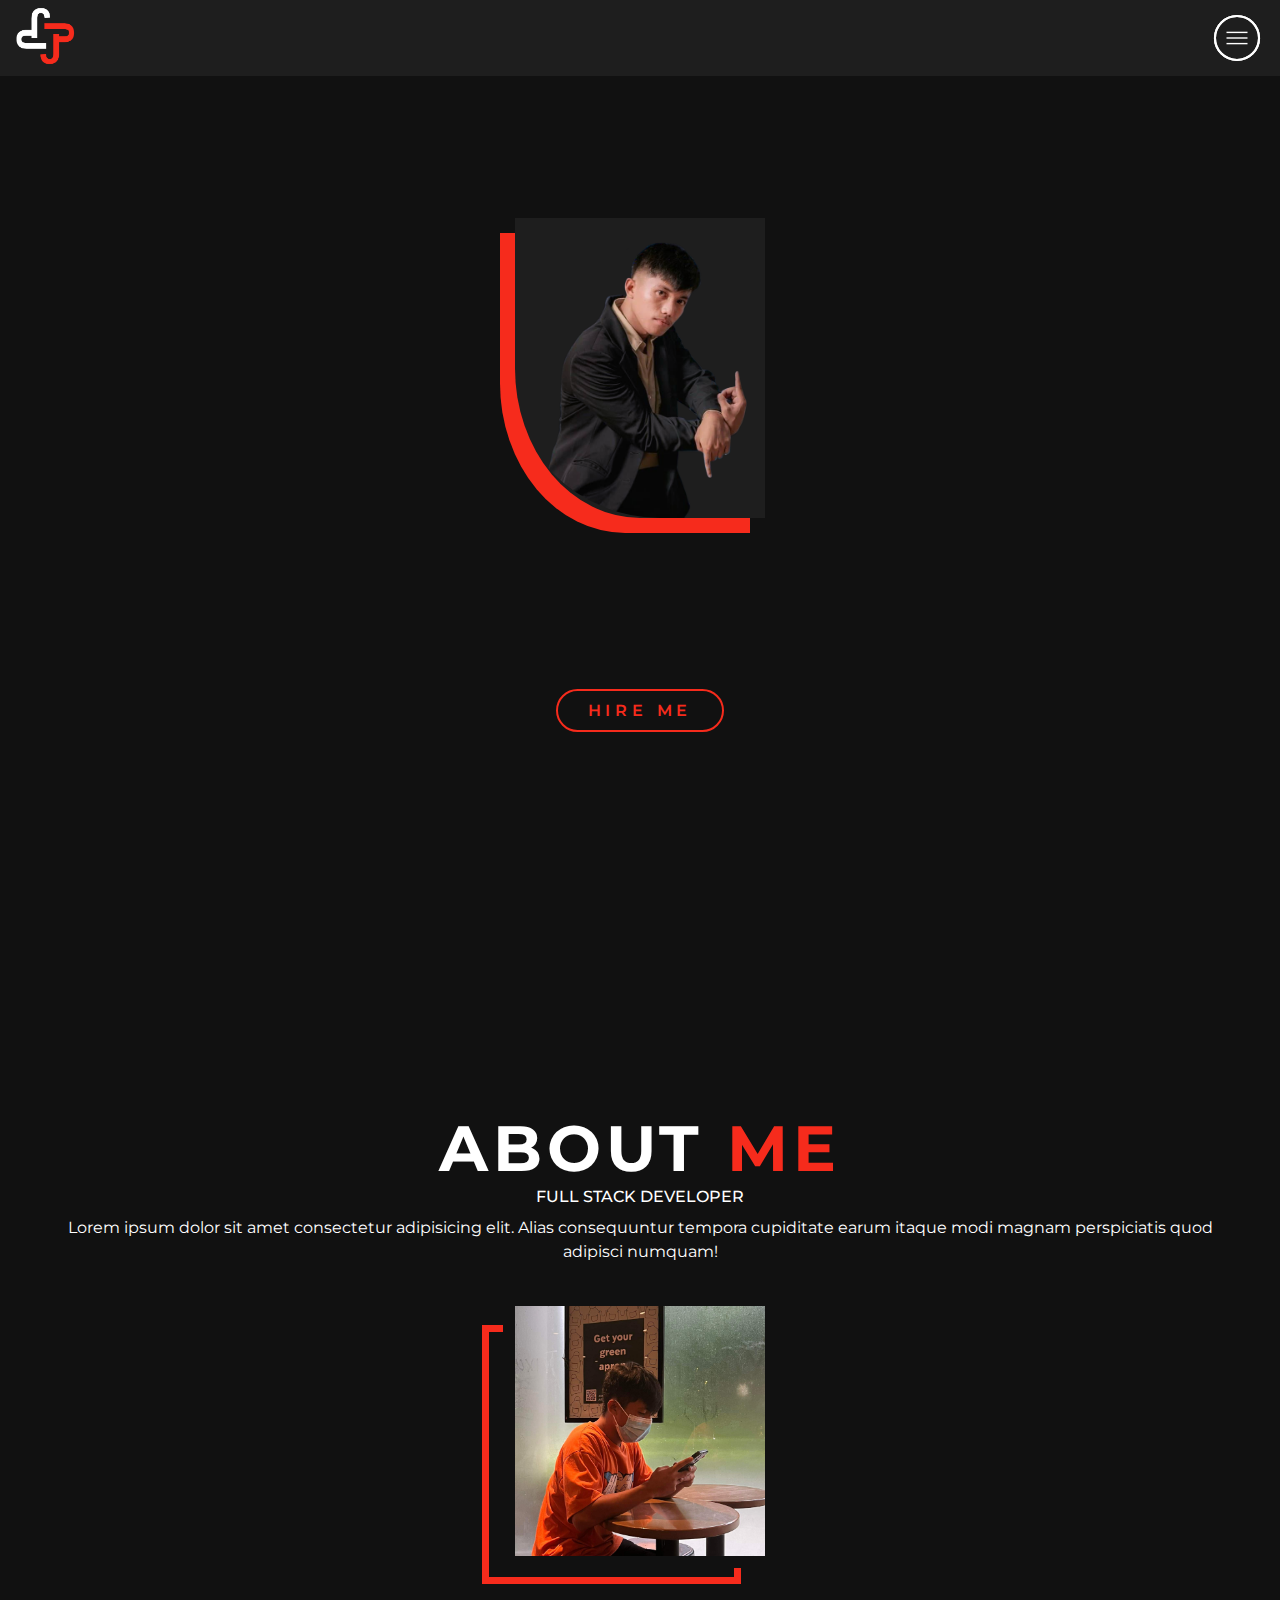
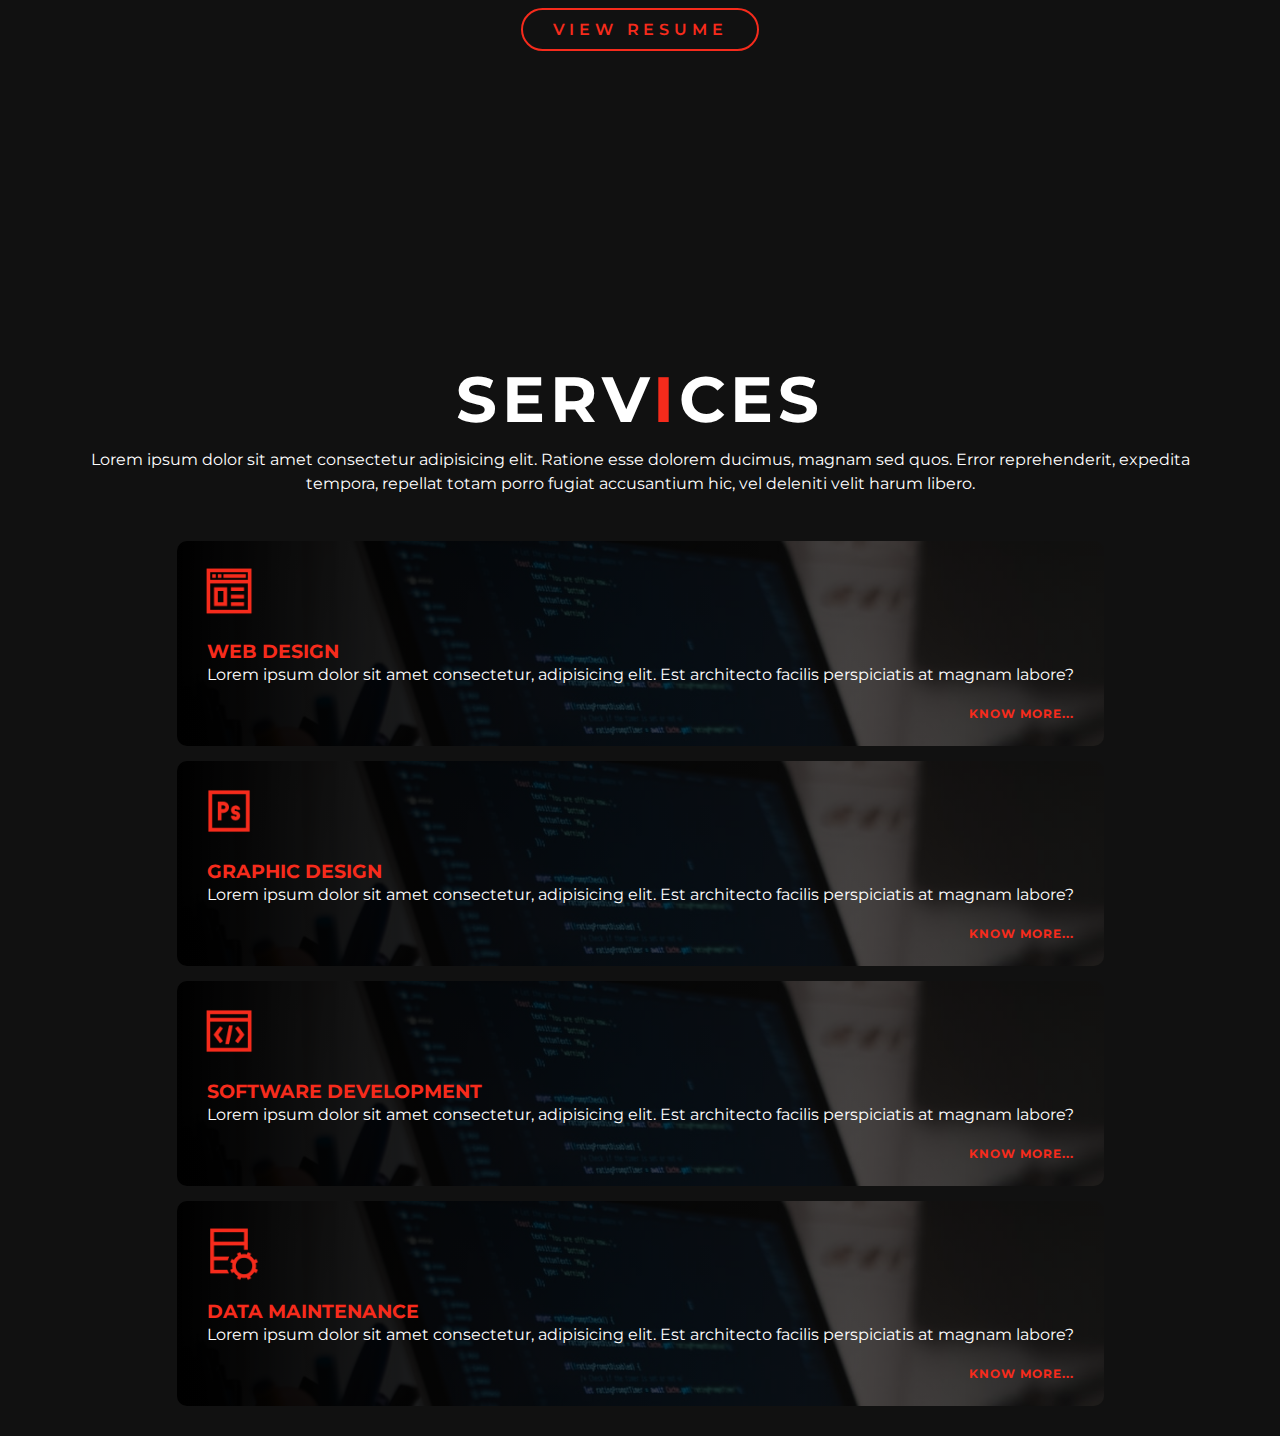
<file: index.html>
<!DOCTYPE html>
<html lang="en">
<head>
    <meta charset="UTF-8">
    <meta http-equiv="X-UA-Compatible" content="IE=edge">
    <meta name="viewport" content="width=device-width, initial-scale=1.0">
    <link rel = "stylesheet" href = "style.css">
    <title>Jan Phillip Dacallos</title>
</head>
<body>
    <header id="header">
        <div class="header container">
            <div class="nav-bar">
                <div class="brand">
                    <img src = "img/logo.png" class = "logo">
                </div>


                <div class="nav-list">
                    <div class="menu-bar">
                        <h3 class = "menu">Menu</h3>
                        <div class="hamburger">
                            <div class="bar"></div>
                        </div>
                    </div>

                    <ul>
                        <li><a href = "#" data-after = "Home">Home</a></li>
                        <li><a href = "#" data-after = "About">About</a></li>
                        <li><a href = "#" data-after = "Services">Services</a></li>
                        <li><a href = "#" data-after = "Projects">Projects</a></li>
                        <li><a href = "#" data-after = "Contact">Contact</a></li>
                    </ul>
                </div>
            </div>
        </div>
    </header>

    <section id="home">
        <div class="home container">
            <div class="avatar">
                <img src = "img/photo.png">
            </div>

            <div class="avatar-content">
                <p style = "text-align: left">Hello, I am<span class = "designSpan"></span></p>
                <h1><span>J</span>an <span>P</span>hillip M. <span>D</span>acallos<span class = "designSpan"></span></h1>
                <p class = "sub-title">Full Stack Developer / Graphic Designer /<br> System Analyst<span class = "designSpan"></span></p>
            </div>

            <a href = "#" type = "button" class = "btn" target = "_blank">Hire Me</a>
        </div>
    </section>

    <section id="about">
        <div class="about container">
            <div class="col-right">
                <div class="section-title">
                    <h1>About <span>Me</span></h1>
                    <h3>Full Stack Developer</h3>
                </div>
                <div class="section-content">
                    <p>Lorem ipsum dolor sit amet consectetur adipisicing elit. Alias consequuntur tempora cupiditate earum itaque modi magnam perspiciatis quod adipisci numquam!</p>
                </div>
            </div>

            <div class="col-left">
                <div class="about-avatar">
                    <img src="img/about_image.jpeg" alt="about_image.jpeg">
                </div>
            </div>

            <a href = "#" type = "button" target = "_blank" class = "btn">view resume</a>
        </div>
    </section>

    <section id="services">
        <div class="services container">
            <div class="section-title">
                <h1>Serv<span>i</span>ces</h1>
            </div>
            <div class="section-content">
                <p>Lorem ipsum dolor sit amet consectetur adipisicing elit. Ratione esse dolorem ducimus, magnam sed quos. Error reprehenderit, expedita tempora, repellat totam porro fugiat accusantium hic, vel deleniti velit harum libero.</p>
            </div>

            <div class="cards">
                <div class="service-card">
                    <div class="card-info cardInfo1 card1">
                        <img src = "img/icons/compress_70px.png" class = "minimize min1" onclick="minReview1()">
                        <p>Lorem ipsum dolor sit amet consectetur adipisicing elit. Vero necessitatibus delectus blanditiis adipisci non. Dignissimos molestias, soluta temporibus reiciendis odio cumque, dolores, repellat fuga doloremque consectetur adipisci? Dolorem, architecto vitae.</p>
                    </div>

                    <img src = "img/icons/web_70px.png" alt = "web_70px.png" class = "web-icon">
                    <h3>Web Design</h3>
                    <p>Lorem ipsum dolor sit amet consectetur, adipisicing elit. Est architecto facilis perspiciatis at magnam labore?</p>
                    <p class = "show-text showText1" onclick="showReview1()">Know More...</p>
                </div>
                <div class="service-card">
                    <div class="card-info cardInfo2 card2">
                        <img src = "img/icons/compress_70px.png" class = "minimize min2" onclick = "minReview2()">
                        <p>Lorem ipsum dolor sit amet consectetur adipisicing elit. Vero necessitatibus delectus blanditiis adipisci non. Dignissimos molestias, soluta temporibus reiciendis odio cumque, dolores, repellat fuga doloremque consectetur adipisci? Dolorem, architecto vitae.</p>
                    </div>

                    <img src = "img/icons/adobe_photoshop_70px.png" alt = "web_70px.png" class = "web-icon">
                    <h3>Graphic Design</h3>
                    <p>Lorem ipsum dolor sit amet consectetur, adipisicing elit. Est architecto facilis perspiciatis at magnam labore?</p>
                    <p class = "show-text showText2" onclick="showReview2()">Know More...</p>
                </div>
                <div class="service-card">
                    <div class="card-info cardInfo3 card3">
                        <img src = "img/icons/compress_70px.png" class = "minimize min3" onclick = "minReview3()">
                        <p>Lorem ipsum dolor sit amet consectetur adipisicing elit. Vero necessitatibus delectus blanditiis adipisci non. Dignissimos molestias, soluta temporibus reiciendis odio cumque, dolores, repellat fuga doloremque consectetur adipisci? Dolorem, architecto vitae.</p>
                    </div>

                    <img src = "img/icons/code_70px.png" alt = "web_70px.png" class = "web-icon">
                    <h3>Software Development</h3>
                    <p>Lorem ipsum dolor sit amet consectetur, adipisicing elit. Est architecto facilis perspiciatis at magnam labore?</p>
                    <p class = "show-text showText3" onclick="showReview3()">Know More...</p>
                </div>
                <div class="service-card">
                    <div class="card-info cardInfo4 card4">
                        <img src = "img/icons/compress_70px.png" class = "minimize min4" onclick = "minReview4()">
                        <p>Lorem ipsum dolor sit amet consectetur adipisicing elit. Vero necessitatibus delectus blanditiis adipisci non. Dignissimos molestias, soluta temporibus reiciendis odio cumque, dolores, repellat fuga doloremque consectetur adipisci? Dolorem, architecto vitae.</p>
                    </div>

                    <img src = "img/icons/database_administrator_70px.png" alt = "web_70px.png" class = "web-icon">
                    <h3>Data Maintenance</h3>
                    <p>Lorem ipsum dolor sit amet consectetur, adipisicing elit. Est architecto facilis perspiciatis at magnam labore?</p>
                    <p class = "show-text showText4" onclick = "showReview4()">Know More...</p>
                </div>
            </div>
        </div>
    </section>

    <script src = "app.js"></script>
</body>
</html>
</file>
<file: style.css>
@import url('https://fonts.googleapis.com/css2?family=Montserrat:wght@400;500;700&display=swap');
* {
    margin: 0;
    padding: 0;
    font-family: 'Montserrat', sans-serif;
}
body {
    background-color: #111111;
}
span {
    color: #f62b1c;
}
img {
    height: 100%;
    width: 100%;
    object-fit: cover;
}
a {
    text-decoration: none;
    color: #fff;
}
.section-title {
    color: #fff;
    text-transform: uppercase;
    letter-spacing: .3rem;
    font-size: 2rem;
    padding: 10px;
}
.section-title h3 {
    font-size: initial;
    letter-spacing: initial;
    font-weight: 500;
}
.section-content, p {
    padding: 0 30px;
    line-height: 1.5rem;
    color: #fff;
}
.btn {
    margin-top: 30px;
    text-transform: uppercase;
    font-size: 1rem;
    color: #f62b1c;
    border: 2px solid #f62b1c;
    padding: 10px 30px;
    border-radius: 50px;
    letter-spacing: .3rem;
    font-weight: 600;
    outline: none;
    transition: .3s ease-in-out;
}
.btn:hover {
    background: #f62b1c;
    color: #fff;
}
.container {
    min-height: 100vh;
    width: 100%;
    display: flex;
    justify-content: center;
    text-align: center;
    align-items: center;
    margin: 0 auto;
}
/* Header Section */
#header {
    position: fixed;
    top: 0;
    left: 0;
    width: 100vw;
    height: auto;
    z-index: 1000;
}
#header .header {
    min-height: 8vh;
    background-color: #1e1e1e;
}
#header .logo {
    width: 70px;
}
#header .nav-bar {
    display: flex;
    justify-content: space-between;
    width: 100%;
    height: 100%;
    align-items: center;
    padding: 5px 10px;
}
#header .nav-list ul {
    list-style: none;
    position: absolute;
    top: 0;
    left: 100%;
    display: flex;
    flex-direction: column;
    justify-content: center;
    height: 100vh;
    width: 100vw;
    background-color: #1e1e1e;
    transition: .5s ease left;
    z-index: 50;
}
#header .nav-list ul.active {
    left: 0;
}
#header .nav-list ul a {
    text-decoration: none;
    color: #fff;
    text-transform: uppercase;
    font-size: 1.5rem;
    letter-spacing: .2rem;
    padding: 20px;
    display: block;
    font-weight: 500;
    position: relative;
    transition: .5s ease;
}
#header .nav-list ul a::after {
    content: attr(data-after);
    position: absolute;
    top: 50%;
    left: 50%;
    transform: translate(-50%, -50%) scale(0);
    font-size: 5rem;
    color: rgba(248, 240, 255, 0.021);
    font-weight: bold;
    letter-spacing: 5rem;
    transition: .3s ease letter-spacing;
}
#header .nav-list ul li:hover a::after {
    transform: translate(-50%, -50%) scale(1);
    letter-spacing: 1rem;
}
#header .nav-list a:hover {
    color: #f62b1c;
}
#header .menu-bar .menu {
    color: #fff;
    position: absolute;
    top: 0;
    left: 100%;
    text-transform: uppercase;
    letter-spacing: .5rem;
    font-size: 1.5rem;
    color: #f62b1c;
    z-index: 100;
    width: 100%;
    height: 100%;
    display: flex;
    align-items: center;
    padding: 0 30px;
    border-bottom: 3px solid #f62b1c;
    transition: .5s ease left;
}
#header .menu-bar .menu.active {
    left: 0;
}
#header .menu-bar .hamburger {
    position: relative;
    height: 60px;
    width: 60px;
    border: 3px solid #fff;
    z-index: 100;
    border-radius: 50%;
    cursor: pointer;
    display: flex;
    justify-content: center;
    align-items: center;
    transform: scale(.7);
    background-color: #1e1e1e;
}
#header .menu-bar .hamburger:after {
    content: '';
    position: absolute;
    border: 3px solid #fff;
    width: 100%;
    height: 100%;
    border-radius: 50%;
    animation: hamburger_pulse 1s ease infinite;
}
#header .menu-bar .hamburger .bar {
    height: 2px;
    width: 30px;
    position: relative;
    background-color: #fff;
}
#header .menu-bar .hamburger .bar::before, #header .menu-bar .hamburger .bar::after {
    content: '';
    position: absolute;
    width: 100%;
    height: 100%;
    left: 0;
    background-color: #fff;
    transition: .5s ease;
    transition-property: top, bottom;
}
#header .menu-bar .hamburger .bar::before {
    bottom: 8px;
}
#header .menu-bar .hamburger .bar::after {
    top: 8px;
}
#header .menu-bar .hamburger.active .bar::before {
    bottom: 0;
}
#header .menu-bar .hamburger.active .bar::after {
    top: 0;
}
/* End Header Section */

/* Home Section */
#home .home{
    flex-direction: column;
    color: #fff;
}
#home .avatar {
    width: 250px;
    position: relative;
    display: flex;
    z-index: -1;
    margin-top: 50px;
}
#home .avatar img {
    width: 300px;
    border-bottom-left-radius: 50%;
    z-index: 1;
    margin-left: -5px;
    position: relative;
}
#home .avatar img::before {
    content: '';
    position: absolute;
    top: -50%;
    left: -50%;
    width: 300px;
    height: 300px;
    background: linear-gradient(0deg, transparent, transparent, #fff, #f62b1c);
    transform-origin: bottom right;
    animation: animate_circle 6s linear infinite;
}
#home .avatar::after {
    content: '';
    position: absolute;
    height: 100%;
    width: 100%;
    background-color: #1e1e1e;
    border-bottom-left-radius: 50%;
}
#home .avatar::before {
    content: '';
    position: absolute;
    height: 100%;
    width: 100%;
    background-color: #f62b1c;
    border-bottom-left-radius: 50%;
    margin: 15px -15px;
}
#home .avatar-content {
    margin-top: 30px;
}
#home .avatar-content h1, #home .avatar-content p, #home .avatar-content span {
    color: transparent;
    position: relative;
    animation: text_reveal .5s ease forwards;
    animation-delay: 1.5s;
    z-index: -1;
}
#home .avatar-content span {
    animation: text_reveal_initials 2s ease forwards;
    animation-delay: 2s;
}
#home .avatar-content h1 {
    text-transform: uppercase;
    font-size: 2rem;
    animation-delay: 2.5s;
}  
#home .avatar-content p:nth-child(1) {
    animation-delay: 1.5s;
}
#home .avatar-content p:nth-child(3) {
    animation-delay: 3.5s;
} 
#home .avatar-content h1 .designSpan, #home .avatar-content p .designSpan {
     position: absolute;
     top: 0;
     left: 0;
     width: 0;
     height: 100%;
     background-color: #f62b1c;
     animation: text_reveal_box 1s ease;
     animation-delay: 1s;
     z-index: 1;
}
#home .avatar-content h1 .designSpan {
    animation-delay: 2s;
}
#home .avatar-content p:nth-child(1) .designSpan {
    animation-delay: 1s;
}
#home .avatar-content p:nth-child(3) .designSpan {
    animation-delay: 3s;
}
#home .avatar-content .sub-title {
    text-transform: uppercase;
    font-size: .8rem;
}

/* End Home Section */

/* About Section */
#about .about {
    color: #fff;
    flex-direction: column;
}
#about .col-right {
    margin-top: 50px;
    z-index: -1;
}
#about .col-left {
    margin-top: 30px;
    z-index: -1;
}
#about .col-left .about-avatar {
    position: relative;
    width: 250px;
    height: 250px;
    border: 12px solid #111111;
}
#about .col-left .about-avatar::after{
    content: '';
    position: absolute;
    border: 7px solid #f62b1c;
    top: 19px;
    left: -33px;
    height: 98%;
    width: 98%;
    z-index: -1;
}
#about .btn {
    margin-top: 40px;
}
/* End About Section */

/* Services Section */
#services {
    margin-top: 150px;
}
#services .services {
    flex-direction: column;
}
#services .cards {
    display: flex;
    flex-direction: column;
    justify-content: center;
    text-align: center;
    align-items: center;
    padding: 30px 50px;
    margin: 0 30px;
}
#services .cards .service-card {
    padding: 20px 0;
    margin-top: 15px;
    background-image: linear-gradient(to right,rgba(0,0,0,10), rgba(0,0,0,0.5)), url(img/laptopProgram.jpg);
    background-size: cover;
    border-radius: 10px;
    transition: .2s ease-in-out;
    position: relative;
    width: 100%;
    height: 100%;
    text-align: left;
}
#services .cards .service-card:hover {
    box-shadow: 0 0 10px #f62b1c;
}
#services .service-card img{
    width: 60px;
    padding: 0 0 15px 22px;
}
#services .service-card h3 {
    color: #f62b1c;
    text-transform: uppercase;
    padding: 0 30px;
}
#services .service-card .show-text{
    color: #f62b1c;
    float: right;
    padding-top: 15px;
    text-transform: uppercase;
    font-size: 12px;
    font-weight: bold;
    letter-spacing: 1px;
    cursor: pointer;
}
#services .service-card .card-info {
    position: absolute;
    padding: 0 10px;
    height: 100%;
    background-color: #1e1e1e;
    top: 0;
    border-radius: 10px;
    display: flex;
    flex-direction: column;
    justify-content: center;
    transition: .3s ease;
    transform: scale(1);
}
#services .service-card .card-info p {
    color: #fff;
    padding: 50px 0;
    text-align: center;
}
#services .service-card .card-info.cardInfo1,
#services .service-card .card-info.cardInfo2,
#services .service-card .card-info.cardInfo3,
#services .service-card .card-info.cardInfo4 {
    transform: scale(0);
}
#services .service-card .minimize {
    width: 20px;
    height: 20px;
    position: absolute;
    top: 0;
    margin: 15px;
    padding: 5px;
    cursor: pointer;
}
/* End Services Section */


/* KeyFrames Section */
@keyframes hamburger_pulse {
    0% {
        opacity: 1;
        transform: scale(1);
    }
    100% {
        opacity: 0;
        transform: scale(1.4);
    }
}

@keyframes text_reveal_box {
    50% {
        width: 100%;
        left: 0;
    }
    100% {
        width: 0;
        left: 100%;
    }
}
@keyframes text_reveal {
    100% {
        color: #fff;
    }
} 
@keyframes text_reveal_initials {
    100% {
        color: #f62b1c;
    }
}
/* End KeyFrames Section */
</file>
